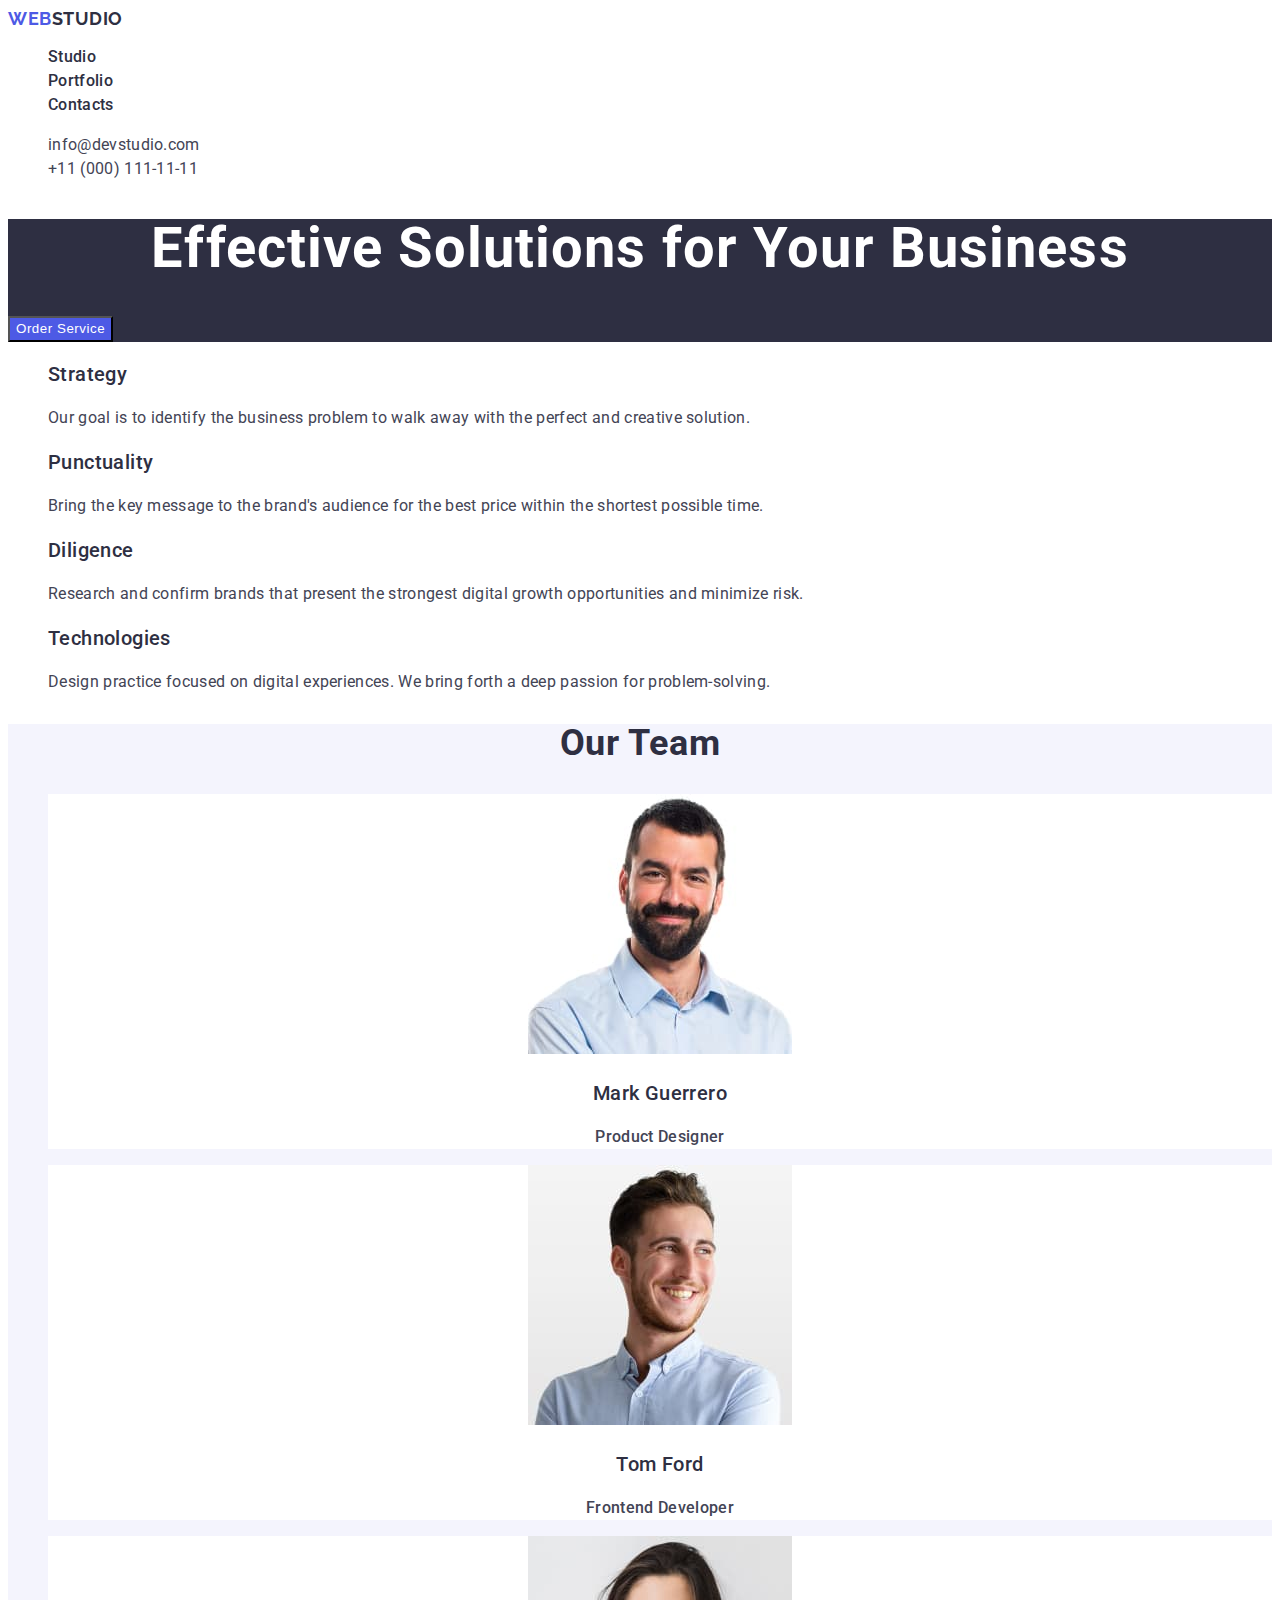
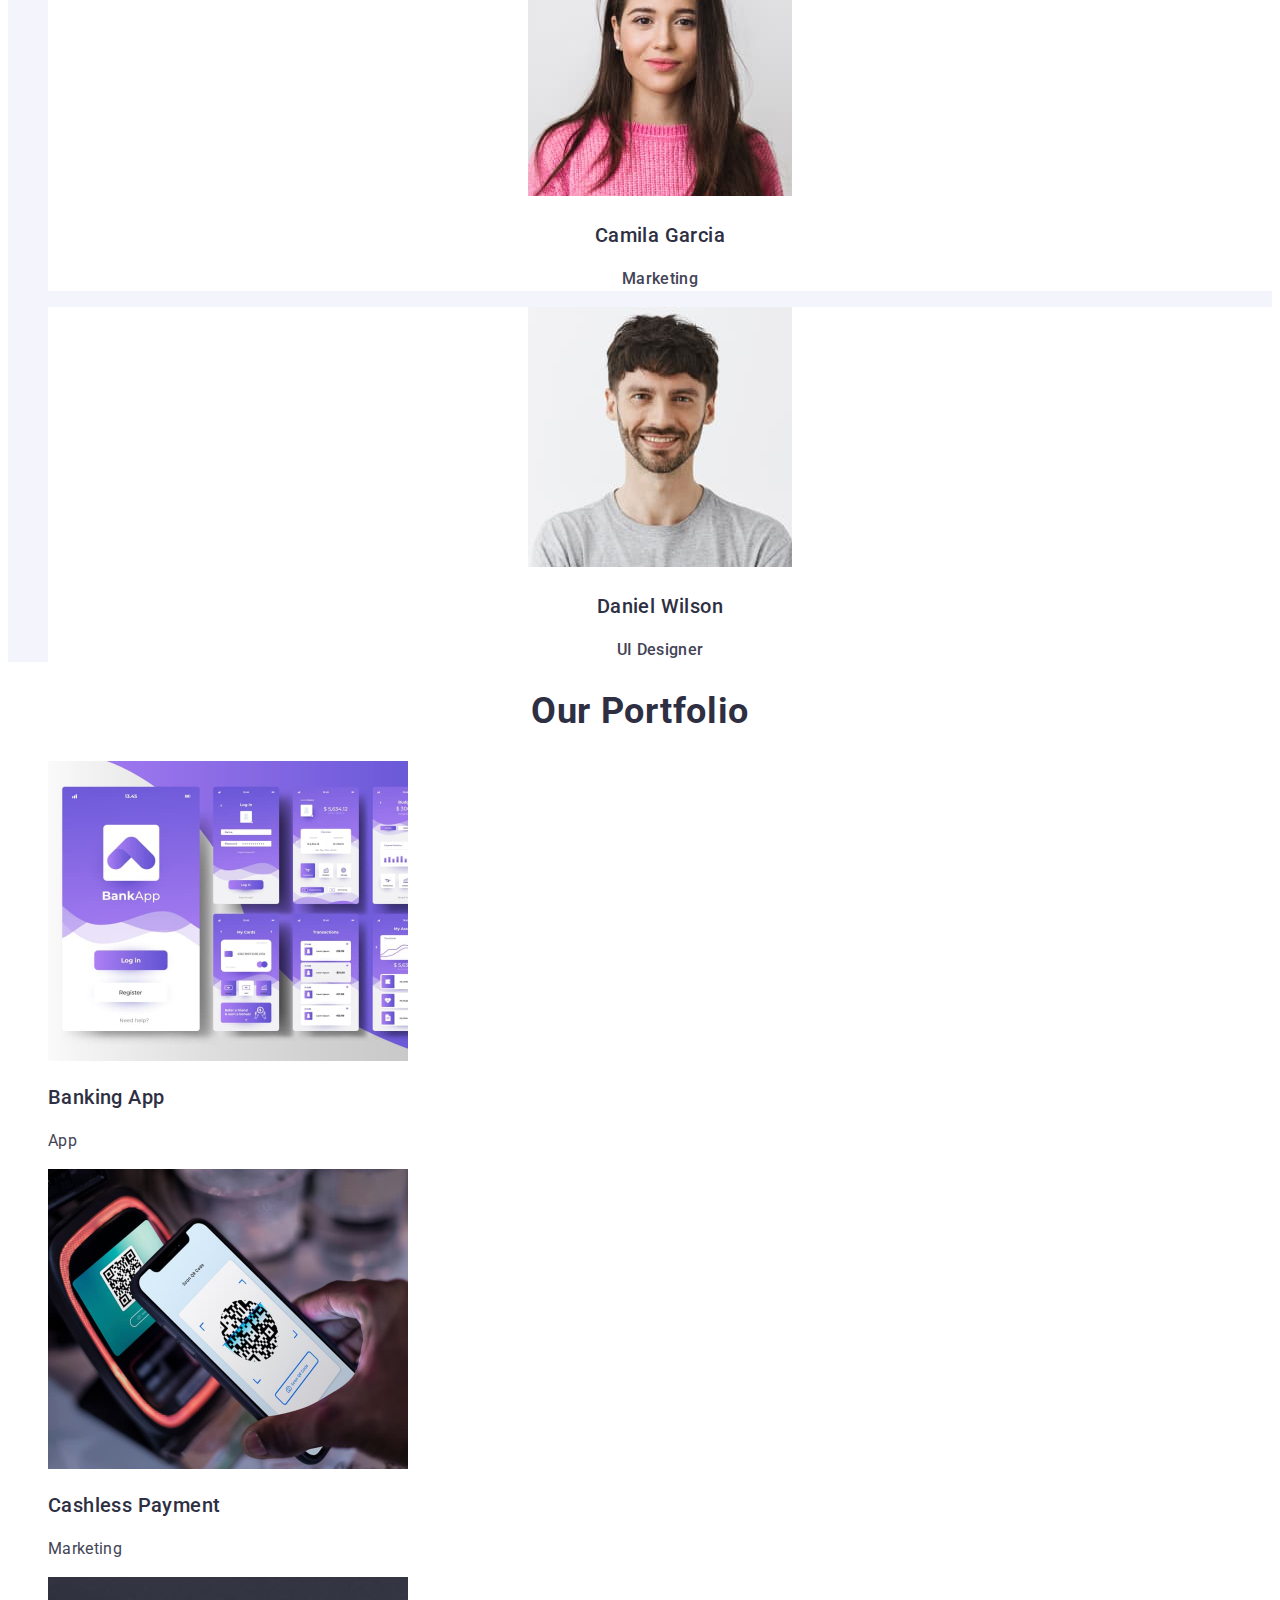
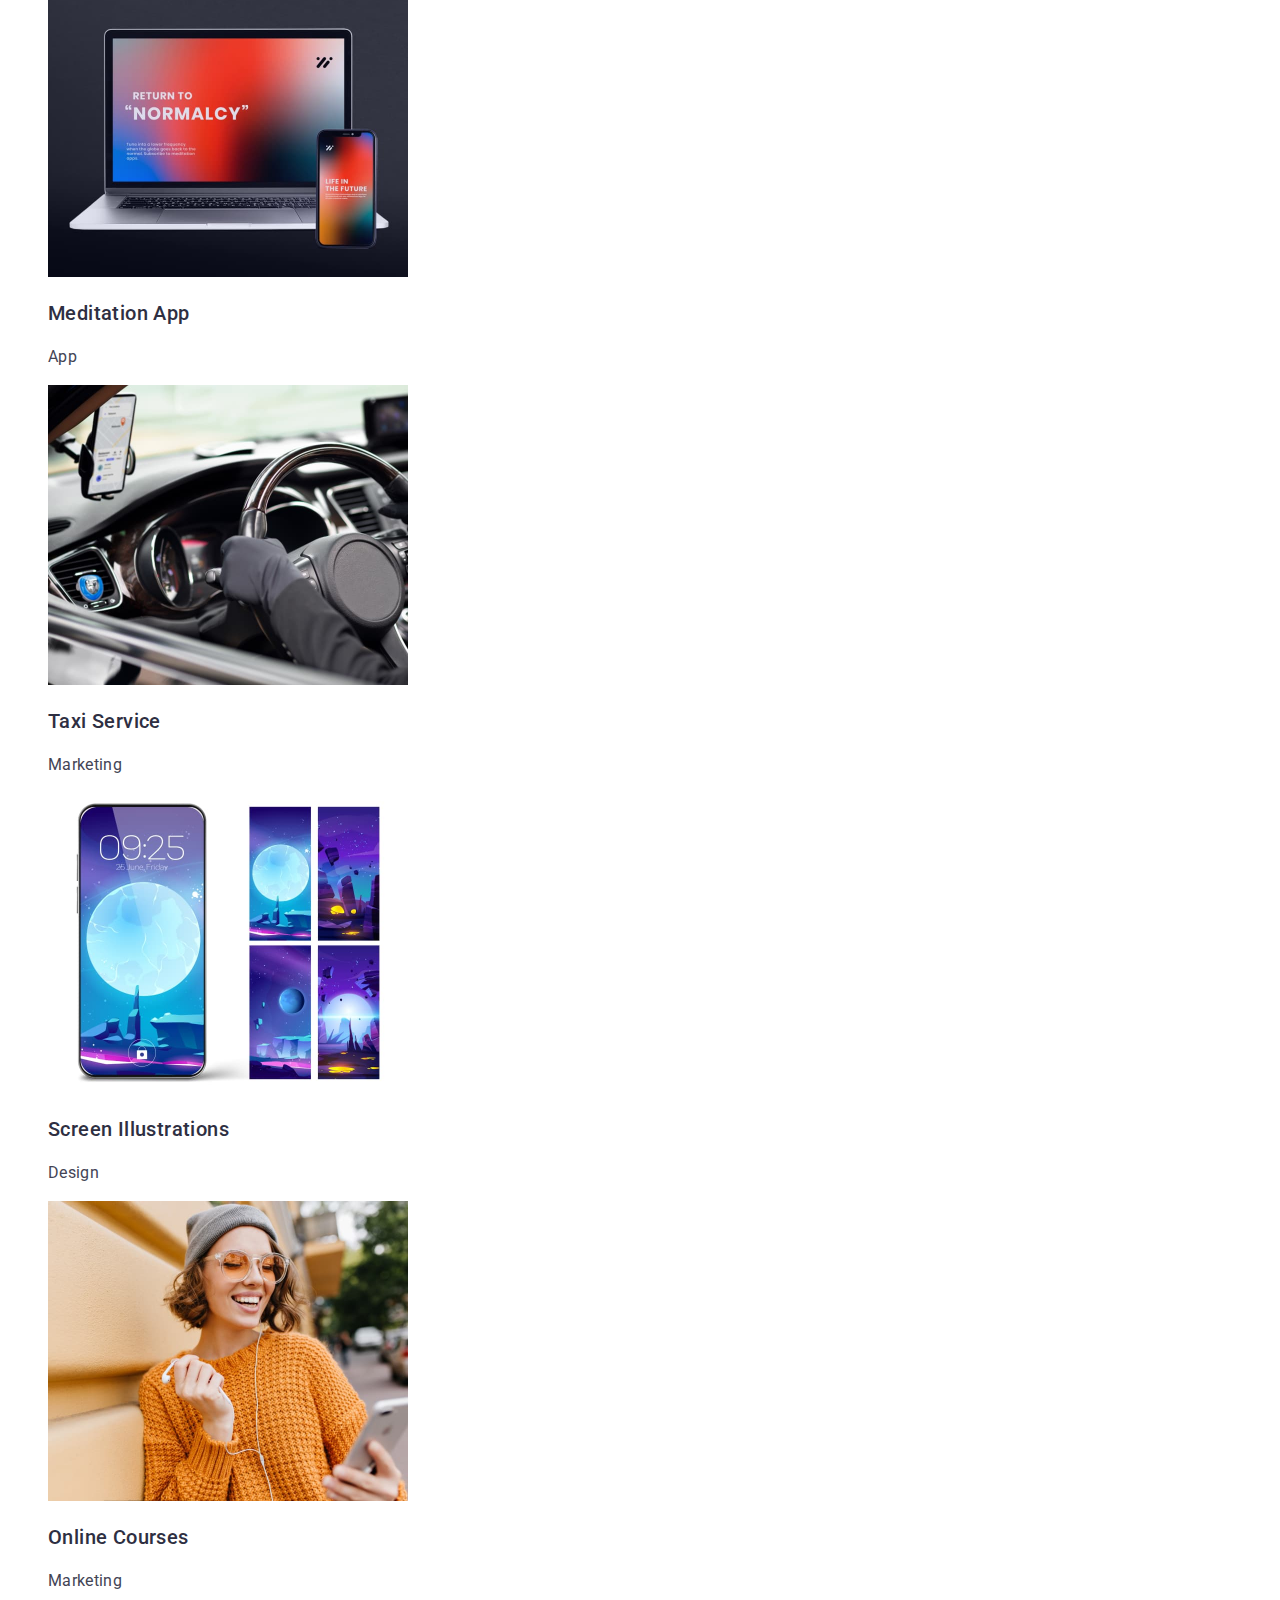
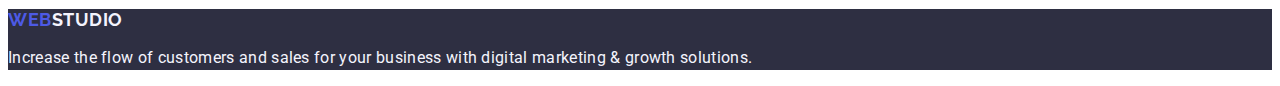
<file: index.html>
<!DOCTYPE html>
<html lang="en">
  <head>
    <meta charset="UTF-8" />
    <meta name="viewport" content="width=device-width, initial-scale=1.0" />
    <title>Webstudio</title>
    <link rel="preconnect" href="https://fonts.googleapis.com" />
    <link rel="preconnect" href="https://fonts.gstatic.com" crossorigin />
    <link
      href="https://fonts.googleapis.com/css2?family=Raleway:wght@700&family=Roboto:wght@400;500;700&display=swap"
      rel="stylesheet"
    />
    <link rel="stylesheet" href="css/styles.css" />
    <link
      rel="stylesheet"
      href="https://cdnjs.cloudflare.com/ajax/libs/modern-normalize/3.0.1/modern-normalize.min.css"
      integrity="sha512-q6WgHqiHlKyOqslT/lgBgodhd03Wp4BEqKeW6nNtlOY4quzyG3VoQKFrieaCeSnuVseNKRGpGeDU3qPmabCANg=="
      crossorigin="anonymous"
      referrerpolicy="no-referrer"
    />
  </head>
  <body>
    <header>
      <nav>
        <a href="./index.html" class="logo"
          >Web<span class="logo-header">Studio</span></a
        >
        <ul>
          <li>
            <a href="./index.html" class="header-bar">Studio</a>
          </li>
          <li>
            <a href="" class="header-bar">Portfolio</a>
          </li>
          <li>
            <a href="" class="header-bar">Contacts</a>
          </li>
        </ul>
      </nav>
      <address class="contacts">
        <ul>
          <li>
            <a href="mailto:info@devstudio.com" class="contacts"
              >info@devstudio.com</a
            >
          </li>
          <li>
            <a href="tel:+110001111111" class="contacts">+11 (000) 111-11-11</a>
          </li>
        </ul>
      </address>
    </header>
    <main>
      <section class="order-page">
        <h1 class="order-title">Effective Solutions for Your Business</h1>
        <button type="button" class="order-button">Order Service</button>
      </section>
      <section class="advantages">
        <h2 hidden>Advantages</h2>
        <ul>
          <li>
            <h3 class="advantages-title">Strategy</h3>
            <p class="advantages-description">
              Our goal is to identify the business problem to walk away with the
              perfect and creative solution.
            </p>
          </li>
          <li>
            <h3 class="advantages-title">Punctuality</h3>
            <p class="advantages-description">
              Bring the key message to the brand's audience for the best price
              within the shortest possible time.
            </p>
          </li>
          <li>
            <h3 class="advantages-title">Diligence</h3>
            <p class="advantages-description">
              Research and confirm brands that present the strongest digital
              growth opportunities and minimize risk.
            </p>
          </li>
          <li>
            <h3 class="advantages-title">Technologies</h3>
            <p class="advantages-description">
              Design practice focused on digital experiences. We bring forth a
              deep passion for problem-solving.
            </p>
          </li>
        </ul>
      </section>
      <section class="employees-page">
        <h2 class="employees-heading">Our Team</h2>
        <ul>
          <li class="employees-list">
            <img
              src="./images/mark.jpg"
              alt="mark_guerrero"
              width="264"
              height="260"
            />
            <h3 class="employees-title">Mark Guerrero</h3>
            <p class="employees-description">Product Designer</p>
          </li>
          <li class="employees-list">
            <img
              src="./images/tom.jpg"
              alt="tom_ford"
              width="264"
              height="260"
            />
            <h3 class="employees-title">Tom Ford</h3>
            <p class="employees-description">Frontend Developer</p>
          </li>
          <li class="employees-list">
            <img
              src="./images/camila.jpg"
              alt="camila_garcia"
              width="264"
              height="260"
            />
            <h3 class="employees-title">Camila Garcia</h3>
            <p class="employees-description">Marketing</p>
          </li>
          <li class="employees-list">
            <img
              src="./images/daniel.jpg"
              alt="daniel_wilson"
              width="264"
              height="260"
            />
            <h3 class="employees-title">Daniel Wilson</h3>
            <p class="employees-description">UI Designer</p>
          </li>
        </ul>
      </section>

      <section>
        <h2 class="products-page">Our Portfolio</h2>
        <ul>
          <li>
            <img
              src="./images/banking-app.jpg"
              alt="mark_guerrero"
              width="360"
              height="300"
            />
            <h3 class="products-title">Banking App</h3>
            <p class="products-description">App</p>
          </li>
          <li>
            <img
              src="./images/cashless-payment.jpg"
              alt="tom_ford"
              width="360"
              height="300"
            />
            <h3 class="products-title">Cashless Payment</h3>
            <p class="products-description">Marketing</p>
          </li>
          <li>
            <img
              src="./images/meditation-app.jpg"
              alt="camila_garcia"
              width="360"
              height="300"
            />
            <h3 class="products-title">Meditation App</h3>
            <p class="products-description">App</p>
          </li>
          <li>
            <img
              src="./images/taxi-service.jpg"
              alt="daniel_wilson"
              width="360"
              height="300"
            />
            <h3 class="products-title">Taxi Service</h3>
            <p class="products-description">Marketing</p>
          </li>
          <li>
            <img
              src="./images/screen-illustrations.jpg"
              alt="daniel_wilson"
              width="360"
              height="300"
            />
            <h3 class="products-title">Screen Illustrations</h3>
            <p class="products-description">Design</p>
          </li>
          <li>
            <img
              src="./images/online-courses.jpg"
              alt="daniel_wilson"
              width="360"
              height="300"
            />
            <h3 class="products-title">Online Courses</h3>
            <p class="products-description">Marketing</p>
          </li>
        </ul>
      </section>
    </main>
    <footer class="for-autotest">
      <a href="./index.html" class="logo"
        >Web<span class="logo-bottom">Studio</span></a
      >
      <p class="final-text">
        Increase the flow of customers and sales for your business with digital
        marketing & growth solutions.
      </p>
    </footer>
  </body>
</html>
</file>
<file: css/styles.css>
body {
  font-family: "Roboto", sans-serif;
  background-color: #ffffff;
  color: #434455;
}

ul {
  list-style-type: none;
}

a {
  text-decoration: none;
}

footer {
  background-color: #2e2f42;
}

.logo {
  color: #4d5ae5;
  font-family: "Raleway", sans-serif;
  font-size: 18px;
  font-weight: 700;
  line-height: 1.17;
  letter-spacing: 0.03em;
  text-align: left;
  text-transform: uppercase;
}

.logo-header {
  color: #2e2f42;
  font-family: Raleway;
  font-size: 18px;
  font-weight: 700;
  line-height: 1.17;
  letter-spacing: 0.03em;
  text-align: left;
  text-transform: uppercase;
}

.logo-bottom {
  color: #f4f4fd;
  font-family: Raleway;
  font-size: 18px;
  font-weight: 700;
  line-height: 21px;
  letter-spacing: 3%;
  text-align: left;
  text-transform: uppercase;
}

.header-bar {
  color: #2e2f42;
  font-family: Roboto;
  font-size: 16px;
  font-weight: 500;
  line-height: 1.5;
  letter-spacing: 0.02em;
  text-align: left;
}

.header-bar:hover {
  color: #404bbf;
}

.header-bar:hover {
  color: #404bbf;
  font-family: Roboto;
  font-size: 16px;
  font-weight: 500;
  line-height: 24px;
  line-height: 1.5;
  letter-spacing: 0.02em;
  text-align: left;
}
.header-bar:focus {
  color: #404bbf;
  font-family: Roboto;
  font-size: 16px;
  font-weight: 500;
  line-height: 24px;
  line-height: 1.5;
  letter-spacing: 0.02em;
  text-align: left;
  text-decoration: underline;
}

.contacts {
  color: #434455;
  font-style: normal;
  line-height: 1.5;
  letter-spacing: 0.02em;
}

.contacts:hover {
  color: #404bbf;
  font-style: normal;
  line-height: 1.5;
  letter-spacing: 0.02em;
}

.contacts:focus {
  color: #404bbf;
  font-style: normal;
  line-height: 1.5;
  letter-spacing: 0.02em;
}

.order-page {
  background-color: #2e2f42;
}

.order-title {
  color: #ffffff;
  font-size: 56px;
  text-align: center;
  line-height: 1.07;
  letter-spacing: 0.02em;
}

.order-button {
  color: #ffffff;
  background-color: #4d5ae5;
  line-height: 1.5;
  letter-spacing: 0.04em;
  font-weight: 500;
  cursor: pointer;
}

.order-button:hover,
.order-button:focus {
  color: #ffffff;
  background-color: #404bbf;
  line-height: 1.5;
  letter-spacing: 0.04em;
  font-weight: 500;
  cursor: pointer;
}

.advantages-title {
  font-size: 20px;
  font-weight: 500;
  line-height: 1.2;
  letter-spacing: 0.02em;
  color: #2e2f42;
}

.advantages-description {
  line-height: 1.5;
  letter-spacing: 0.02em;
  color: #434455;
}

.employees-page {
  background-color: #f4f4fd;
}

.employees-heading {
  text-align: center;
  line-height: 1.11;
  letter-spacing: 0.02em;
  font-size: 36px;
  color: #2e2f42;
  text-transform: capitalize;
}

.employees-title {
  font-size: 20px;
  color: #2e2f42;
  letter-spacing: 0.02em;
  line-height: 1.2;
  font-weight: 500;
  text-align: center;
}

.employees-description {
  font-size: 16px;
  color: #434455;
  letter-spacing: 0.02em;
  line-height: 1.5;
  font-weight: 500;
  text-align: center;
}

.employees-list {
  text-align: center;
  background-color: #ffffff;
  line-height: 1.5;
}

.products-page {
  color: #2e2f42;
  font-size: 36px;
  text-align: center;
  line-height: 1.11;
  letter-spacing: 0.02em;
  text-transform: capitalize;
}

.products-title {
  font-size: 20px;
  color: #2e2f42;
  letter-spacing: 0.02em;
  line-height: 1.2;
  font-weight: 500;
}

.products-description {
  line-height: 1.5;
  color: #434455;
  letter-spacing: 0.02em;
}

.final-text {
  line-height: 1.5;
  color: #f4f4fd;
  letter-spacing: 0.02em;
}
</file>
